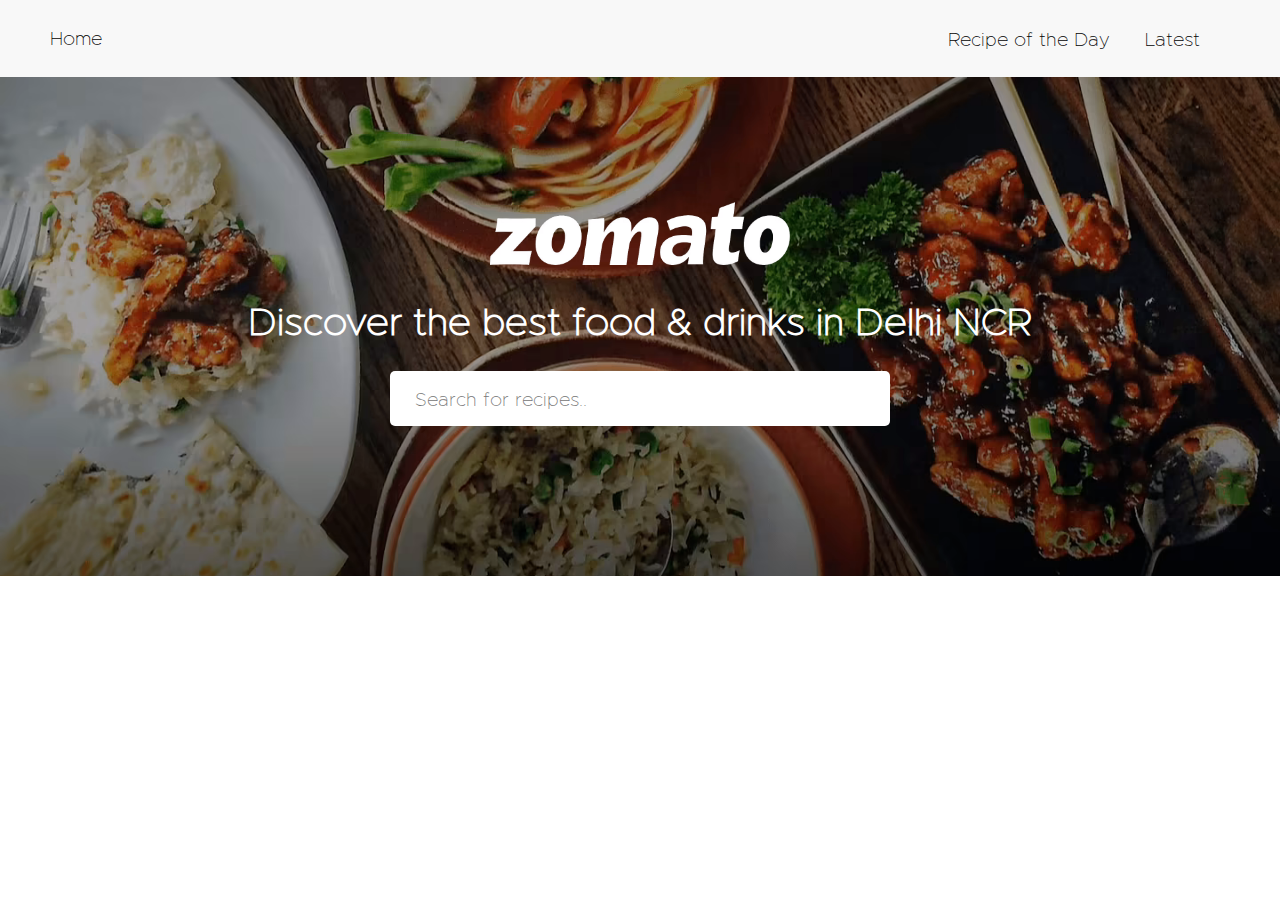
<file: zomato-clone/index.html>
<!DOCTYPE html>
<html lang="en">
<head>
    <meta charset="UTF-8">
    <meta http-equiv="X-UA-Compatible" content="IE=edge">
    <meta name="viewport" content="width=device-width, initial-scale=1.0">
    <title>Zomato</title>
    <link rel="stylesheet" href="./styles/style.css">
    <link rel="stylesheet" href="./styles/recipes.css">
    <link rel="stylesheet" href="./styles/index.css">
    <style>
        
    </style>
</head>
<body>

    <div id="navbar">
        
    </div>

    <div id="main-content">
        <img src="./images/logo.png" width="300px">
        <h1>Discover the best food & drinks in Delhi NCR</h1>
        <input type="text" id="search-input" placeholder="Search for recipes.." />
    </div>

    <div id="recipes-container"></div>
    <script type="module" src="./scripts/script.js"></script>
    <script type="module" src="./scripts/index.js"></script>
</body>
</html>
</file>
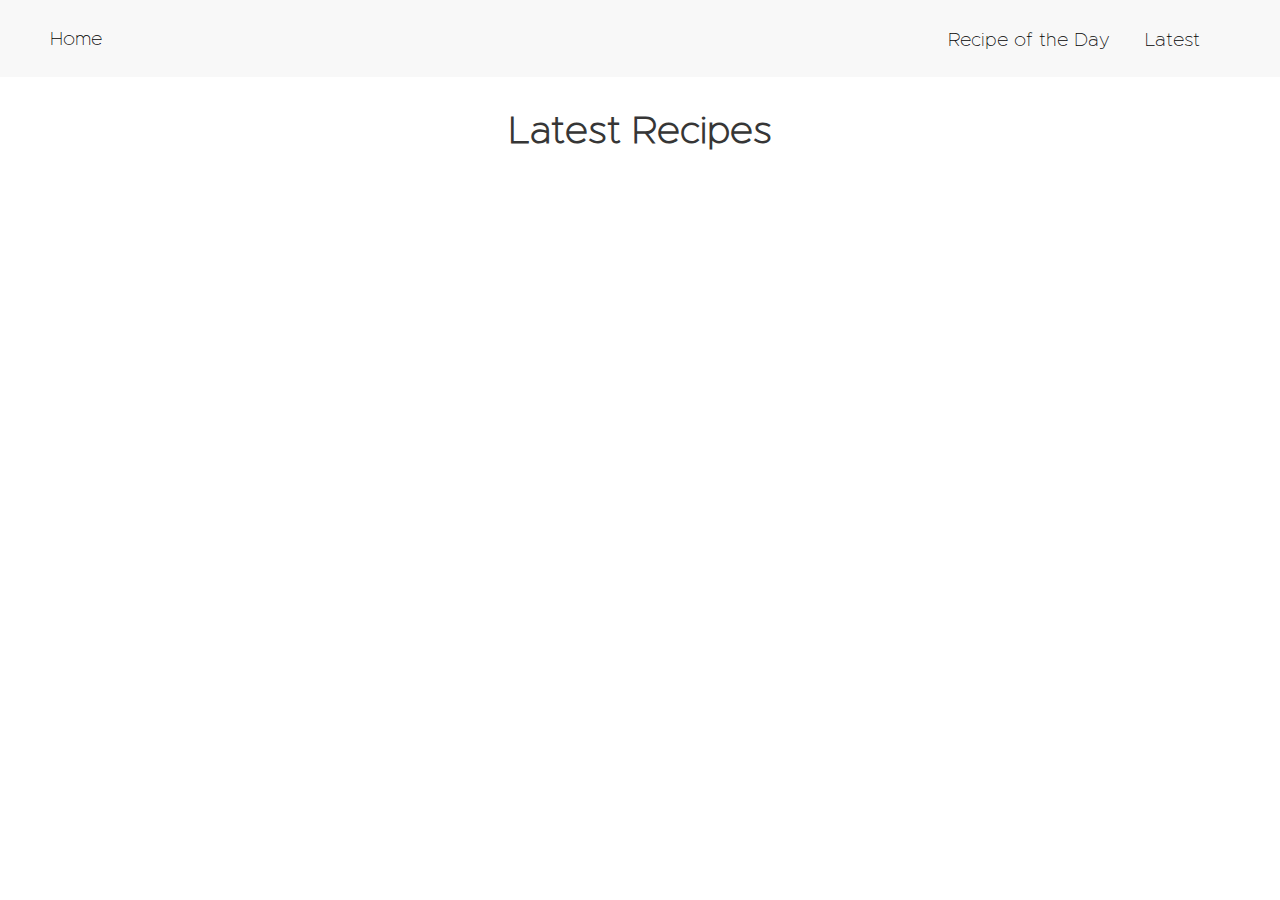
<file: zomato-clone/latest.html>
<!DOCTYPE html>
<html lang="en">
<head>
    <meta charset="UTF-8">
    <meta http-equiv="X-UA-Compatible" content="IE=edge">
    <meta name="viewport" content="width=device-width, initial-scale=1.0">
    <title>Latest</title>
    <link rel="stylesheet" href="./styles/style.css">
    <link rel="stylesheet" href="./styles/recipes.css">
    <style>
        h1 {
            color: rgb(54, 54, 54);
            text-align: center;
        }
    </style>
</head>
<body>

    <div id="navbar">
        
    </div>

    <h1>Latest Recipes</h1>

    <div id="recipes-container"></div>
    <script type="module" src="./scripts/script.js"></script>
    <script type="module" src="./scripts/latest.js"></script>
</body>
</html>
</file>
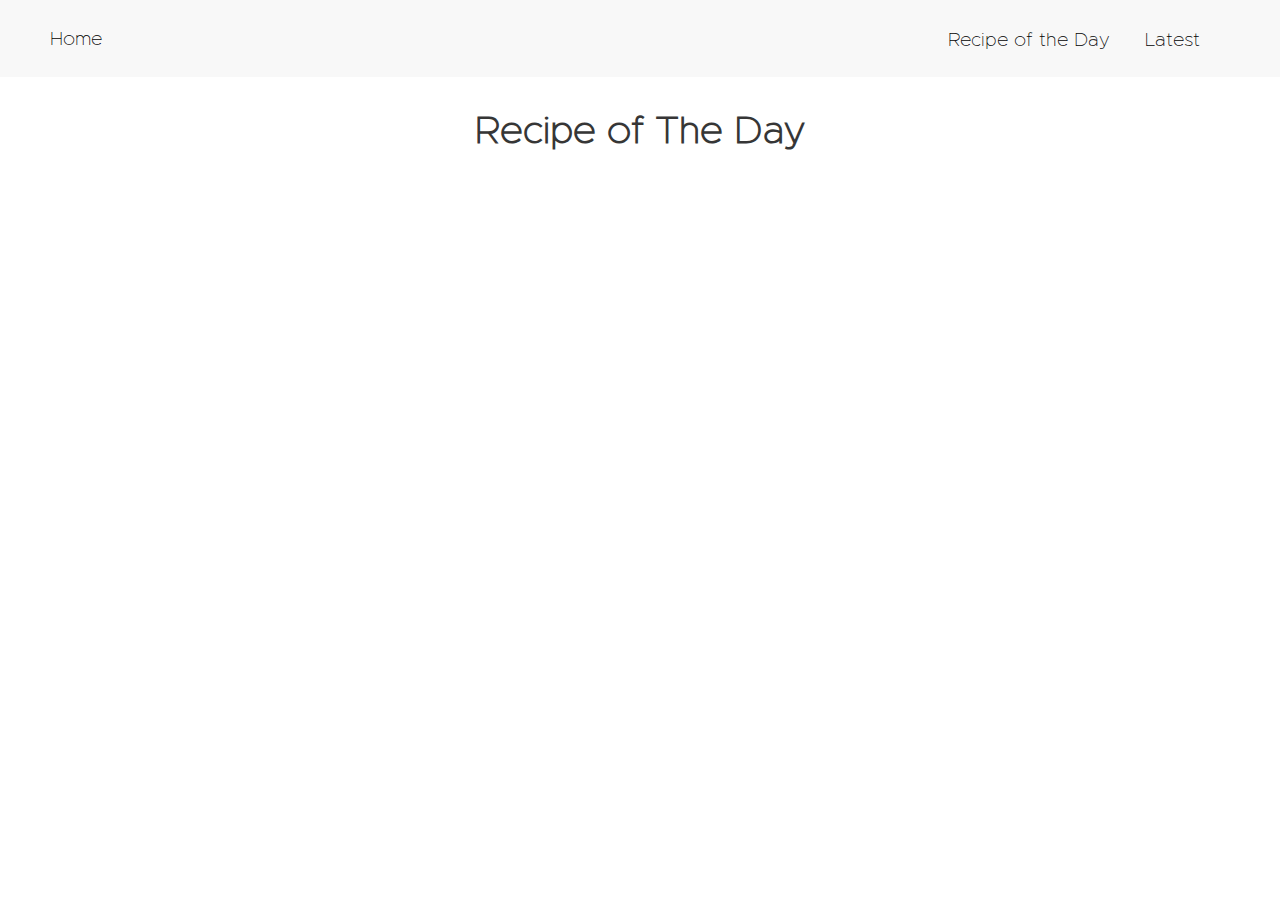
<file: zomato-clone/random.html>
<!DOCTYPE html>
<html lang="en">
<head>
    <meta charset="UTF-8">
    <meta http-equiv="X-UA-Compatible" content="IE=edge">
    <meta name="viewport" content="width=device-width, initial-scale=1.0">
    <title>Latest</title>
    <link rel="stylesheet" href="./styles/style.css">
    <style>
        h1 {
            color: rgb(54, 54, 54);
            text-align: center;
        }

        #recipe-container {
            text-align: center;
            width: 60%;
            margin: 0px auto;
        }

        #recipe-container img {
            width: 500px;
            border-radius: 20px;
        }

        #recipe-container > div > div > div > p {
            margin: 0px;
            background: #f8f8f8;
            display: inline-block;
            margin-right: 10px;
            margin-bottom: 10px;
            padding: 5px 15px;
            border-radius: 5px;
            font-size: 1.2rem;
        }

        #recipe-container > div > div > p {
            font-size: 1.2rem;
            line-height: 1.6rem;
        }

        #recipe-container > div > div > iframe {
            margin-top: 50px;
        }
    </style>
</head>
<body>

    <div id="navbar">
        
    </div>

    <h1>Recipe of The Day</h1>

    <div id="recipe-container"></div>

    <script type="module" src="./scripts/script.js"></script>
    <script type="module" src="./scripts/random.js"></script>
</body>
</html>
</file>
<file: zomato-clone/styles/style.css>
@font-face {
  font-family: Okra;
  src: url("../fonts/okra.ttf");
}

body {
  font-family: Okra;
  margin: 0px;
}

h1 {
  color: white;
  font-size: 2.4rem;
}

#navbar {
  background: #f8f8f8;
}

#navbar-header {
  display: flex;
  justify-content: space-between;
  padding: 10px 50px;
}

#navbar-home {
  padding-top: 15px;
}

#navbar-header ul {
  list-style: none;
}

#navbar-header ul li {
  display: inline-block;
  margin-right: 30px;
}

#navbar-header ul li a,
#navbar-header a {
  color: black;
  text-decoration: none;
  font-size: 1.2rem;
}
</file>
<file: zomato-clone/styles/recipes.css>
#recipes-container {
  width: 70%;
  margin: 50px auto;
  display: grid;
  grid-template-columns: repeat(3, 1fr);
  row-gap: 15px;
  column-gap: 15px;
}

#recipes-container > div > img {
  width: 100%;
  border-top-left-radius: 5px;
  border-top-right-radius: 5px;
}

#recipes-container > div > div {
  border: 1px solid rgb(232, 232, 232);
  margin-top: -5px;
  padding: 0px 15px 15px;
  border-bottom-left-radius: 5px;
  border-bottom-right-radius: 5px;
}

#recipes-container > div > div > div > p {
  margin: 0px;
  background: #f8f8f8;
  display: inline-block;
  margin-right: 10px;
  margin-bottom: 10px;
  padding: 5px 10px;
  border-radius: 5px;
}

#recipes-container > div > div > a {
  text-decoration: none;
  font-size: 0.8rem;
}
</file>
<file: zomato-clone/styles/index.css>
#main-content {
  background-image: url("../images/bg_cover.png");
  background-size: cover;
  text-align: center;
  padding: 125px 0px 150px;
}

#search-input {
  width: 450px;
  font-size: 1.2rem;
  padding: 15px 25px;
  font-family: Okra;
  outline: none;
  border: none;
  border-radius: 5px;
}
</file>
